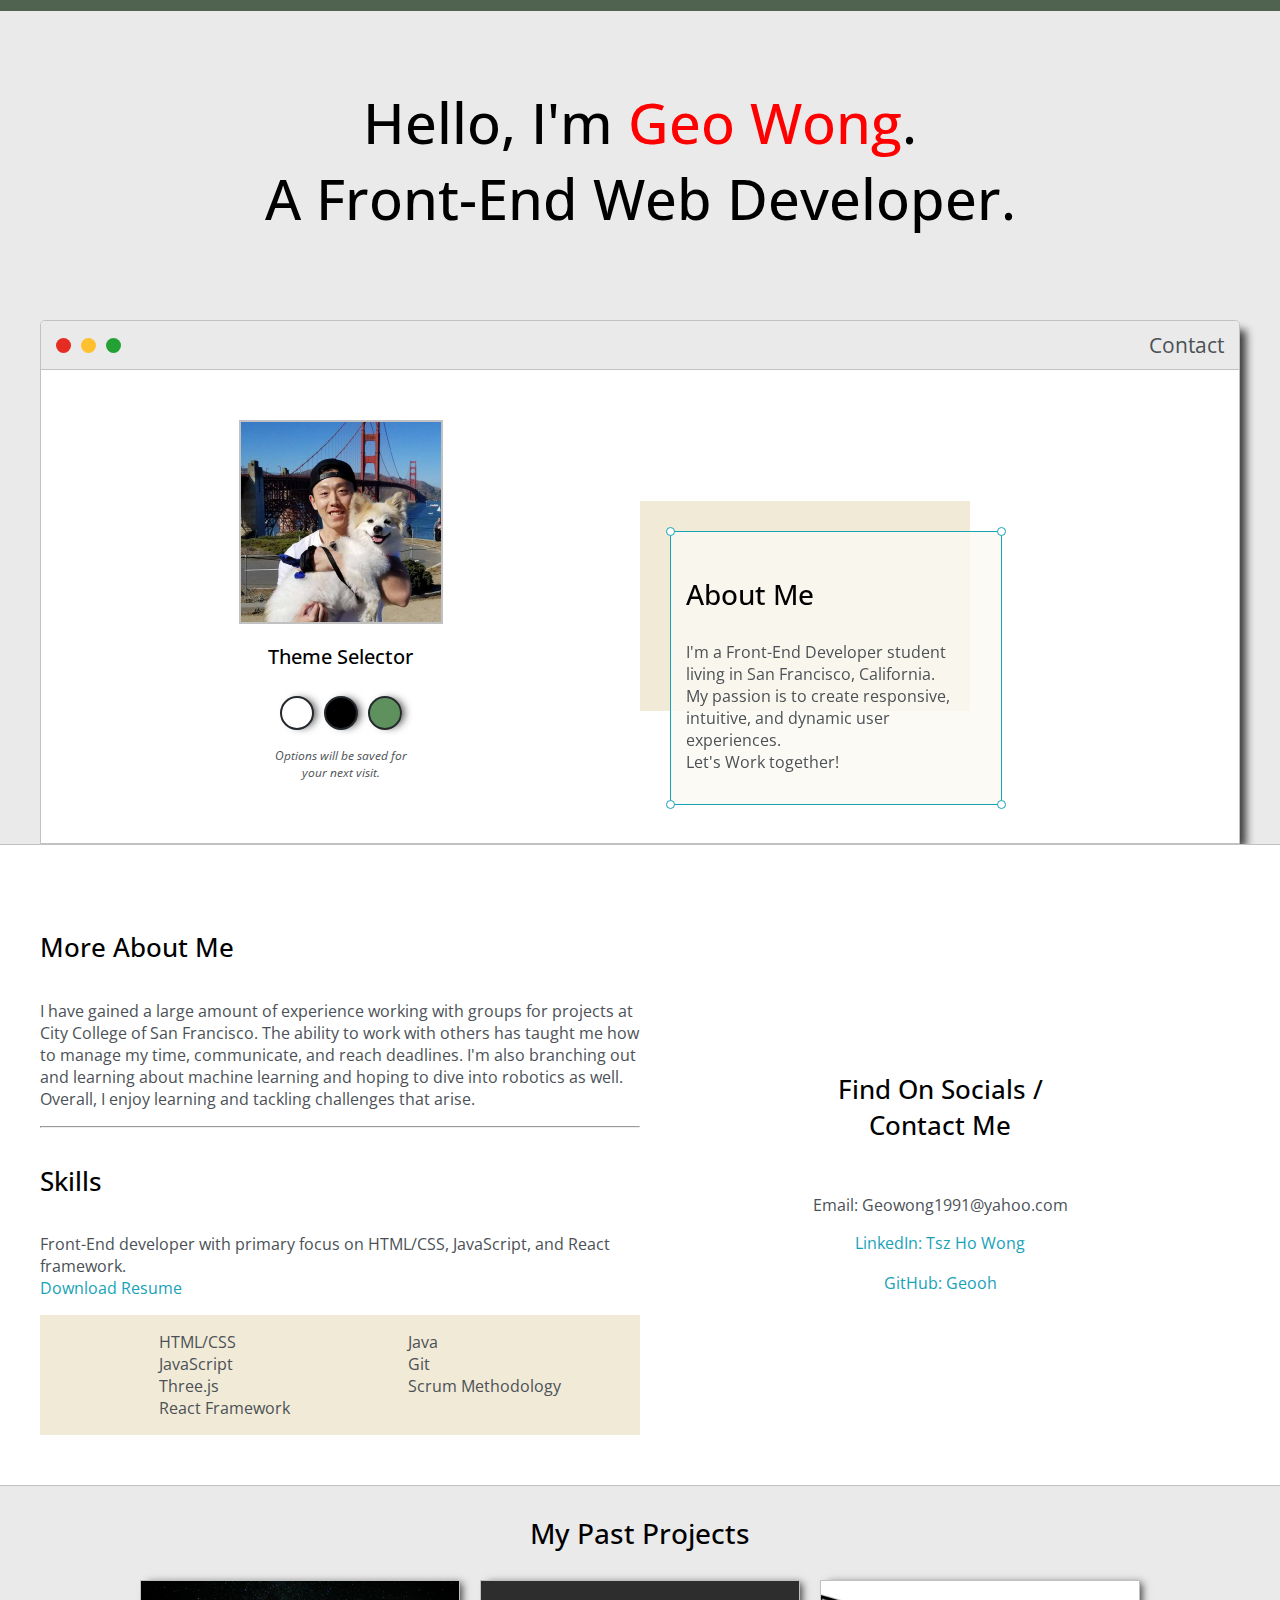
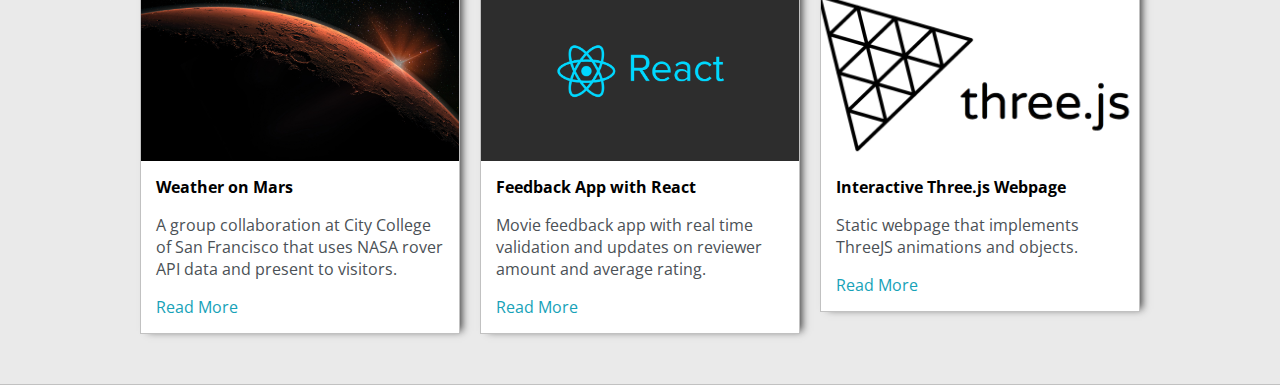
<file: index.html>
<!DOCTYPE html>
<html lang="en">
<head>
    <title>Geo Wong</title>
    <meta charset="utf-8">
    <meta name="viewport" content="width=device-width, 
        initial-scale=1, maximum-scale=1, minimum-scale=1" />

    <!-- Google Font Inter  -->
    <link rel="preconnect" href="https://fonts.googleapis.com">
    <link rel="preconnect" href="https://fonts.gstatic.com" crossorigin>
    <link href="https://fonts.googleapis.com/css2?family=Inter:wght@300&family=Open+Sans:wght@300&display=swap" rel="stylesheet">

    <!-- Google Font DM Sans-->
    <link rel="preconnect" href="https://fonts.googleapis.com">
    <link rel="preconnect" href="https://fonts.gstatic.com" crossorigin>
    <link href="https://fonts.googleapis.com/css2?family=DM+Sans&family=Inter:wght@300;500&family=Open+Sans:wght@300&display=swap" rel="stylesheet">

    <!-- Google Font Inter 500 weight -->
    <link rel="preconnect" href="https://fonts.googleapis.com">
    <link rel="preconnect" href="https://fonts.gstatic.com" crossorigin>
    <link href="https://fonts.googleapis.com/css2?family=Inter:wght@300;500&family=Open+Sans:wght@300&display=swap" rel="stylesheet">

    <link rel="stylesheet" type="text/css" href="main.css">

    <link id="theme-style" rel="stylesheet" type="text/css" href="">
    <!-- <link id="theme-style" rel="stylesheet" type="text/css" href="green.css"> -->

    <!-- Slick Carousel by Ken Wheeler-->
    <!-- <link rel="stylesheet" type="text/css" href="//cdn.jsdelivr.net/npm/slick-carousel@1.8.1/slick/slick.css"/>
    <script type="text/javascript" src="//cdn.jsdelivr.net/npm/slick-carousel@1.8.1/slick/slick.min.js"></script> -->
</head>
<body>
    <div class="scroll-tracker"></div>
    <section class="s1">
        <div class="main-container">
            <div class="greeting-wrapper">
                <h1>Hello, I'm <span style="color: red;">Geo Wong</span>.<br>
                    A Front-End Web Developer.</h1>
            </div>        

            <div class="intro-wrapper">
                <div class="nav-wrapper">
                    <div class="dots-wrapper">
                        <div id="dot-1" class="browser-dot"></div>
                        <div id="dot-2" class="browser-dot"></div>
                        <div id="dot-3" class="browser-dot"></div>
                    </div>

                    <ul id="navigation">
                        <li><a href="index.html#contact-section" style="font-size: 1.3em;">Contact</a></li>
                        <!-- <li><a href="#">Contact</a></li> -->
                    </ul>
                </div>

                <div class="left-column">
                    <img id="profile_pic" src="/images/profile_picture.jpg">
                    <h5 style="text-align: center; line-height: 0;">Theme Selector</h5>

                    <div id="theme-options-wrapper">
                        <div data-mode="light" id="light-mode" class="theme-dot"></div>
                        <div data-mode="dark" id="dark-mode" class="theme-dot"></div>
                        <div data-mode="green" id="green-mode" class="theme-dot"></div>
                    </div>

                    <p id="settings-note">Options will be saved for<br>your next visit.</p>
                </div>

                <div class="right-column">

                    <div id="preview-shadow">
                        <div id="preview">
                            <div id="corner-tl" class="corner"></div>
                            <div id="corner-tr" class="corner"></div>
                            <h3>About Me</h3>
                            <p>I'm a Front-End Developer student living in San Francisco, California.<br>
                                My passion is to create responsive, intuitive, and dynamic user experiences.<br>
                                Let's Work together!</p>
                            <div id="corner-br" class="corner"></div>
                            <div id="corner-bl" class="corner"></div>
                        </div>
                    </div>
                </div>
            </div>
        </div>
    </section>

    <!-- About me section -->
     <section class="s2">
        <div class="main-container">
            <div class="about-wrapper">
                <div class="about-me">
                    <h4>More About Me</h4>
                    <p>I have gained a large amount of experience working with groups for projects at City College of San Francisco. 
                        The ability to work with others has taught me how to manage my time, communicate, and reach deadlines. 
                        I'm also branching out and learning about machine learning and hoping to dive into robotics as well. 
                        Overall, I enjoy learning and tackling challenges that arise.</p>
                    <hr>
                    <h4>Skills</h4>
                    <p>Front-End developer with primary focus on HTML/CSS, JavaScript, 
                        and React framework.<br><a target="_blank" href="GeoWong_Resume.pdf"> Download Resume</a></p>

                    <div id="skills">
                        <ul>
                            <li>HTML/CSS</li>
                            <li>JavaScript</li>
                            <li>Three.js</li>
                            <li>React Framework</li>
                        </ul>
                        <ul>
                            <li>Java</li>
                            <li>Git</li>
                            <li>Scrum Methodology</li>
                        </ul>
                    </div>
                </div>

                <div class="social-links">
                    <h4>Find On Socials /<br> Contact Me</h4>
                    <p>Email: Geowong1991@yahoo.com</p>
                    <a target="_blank" href="https://www.linkedin.com/in/tszho-wong/">LinkedIn: Tsz Ho Wong</a>
                    <br>
                    <a target="_blank" href="https://github.com/Geooh">GitHub: Geooh</a>
                </div>
            </div>
        </div>
    </section>

    <!-- Past projects section -->
    <section class="s1">
        <div class="main-container">
            <h3 style="text-align: center;">My Past Projects</h3>

            <div class="post-wrapper">

                <div>
                    <div class="post">
                        <img class="thumbnail" src="/images/mars_img.jpg">
                        <div class="post-preview">
                            <h6 class="post-title">Weather on Mars</h6>
                            <p class="post-intro">A group collaboration at City College of San Francisco that uses NASA rover API data and present to visitors.</p>
                            <a href="https://geowong-portfolio.s3.us-west-1.amazonaws.com/WeatherOnMars/homepage.html">Read More</a>
                        </div>
                    </div>
                </div>

                <div>
                    <div class="post">
                        <img class="thumbnail" src="/images/react_img.png">
                        <div class="post-preview">
                            <h6 class="post-title">Feedback App with React</h6>
                            <p class="post-intro">Movie feedback app with real time validation and updates on reviewer amount and average rating.</p>
                            <a href="https://github.com/Geooh/React-Feedback-App">Read More</a>
                        </div>
                    </div>
                </div>

                <div>
                    <div class="post">
                        <img class="thumbnail" src="/images/threejs_img.png">
                        <div class="post-preview">
                            <h6 class="post-title">Interactive Three.js Webpage</h6>
                            <p class="post-intro">Static webpage that implements ThreeJS animations and objects.</p>
                            <a href="https://geowong-portfolio.s3.us-west-1.amazonaws.com/ThreeJS/index.html">Read More</a>
                        </div>
                    </div>
                </div>

            </div>
        </div>
    </section>

    <!-- Contact section -->
    <!-- <section class="s2">
        <div class="main-container">
            <a href=""></a>
            <h3 style="text-align: center;">Get In Touch</h3>
            
            <form id="contact-form">
                <a name="contact"></a>

                <label>Name</label>
                <input class="input-field" type="text" name="name">

                <label>Subject</label>
                <input class="input-field" type="text" name="subject">

                <label>Email</label>
                <input class="input-field" type="text" name="email">

                <label>Message</label>
                <textarea class="input-field" name="message"></textarea>

                <input id="submit-btn" type="submit" value="Send">
            </form>
        </div>
    </section> -->

    <!-- Revisit section later on and update it -->
    <!-- -------------------------------------- -->
    <!-- <div class="contact-form">
        <div id="contact-section">
            <h4>Contact Me</h4>
        </div>
    </div> -->

    <script src="index.js" type="module"></script>
    <script type="text/javascript" src="script.js"></script>

</body>
</html>
</file>
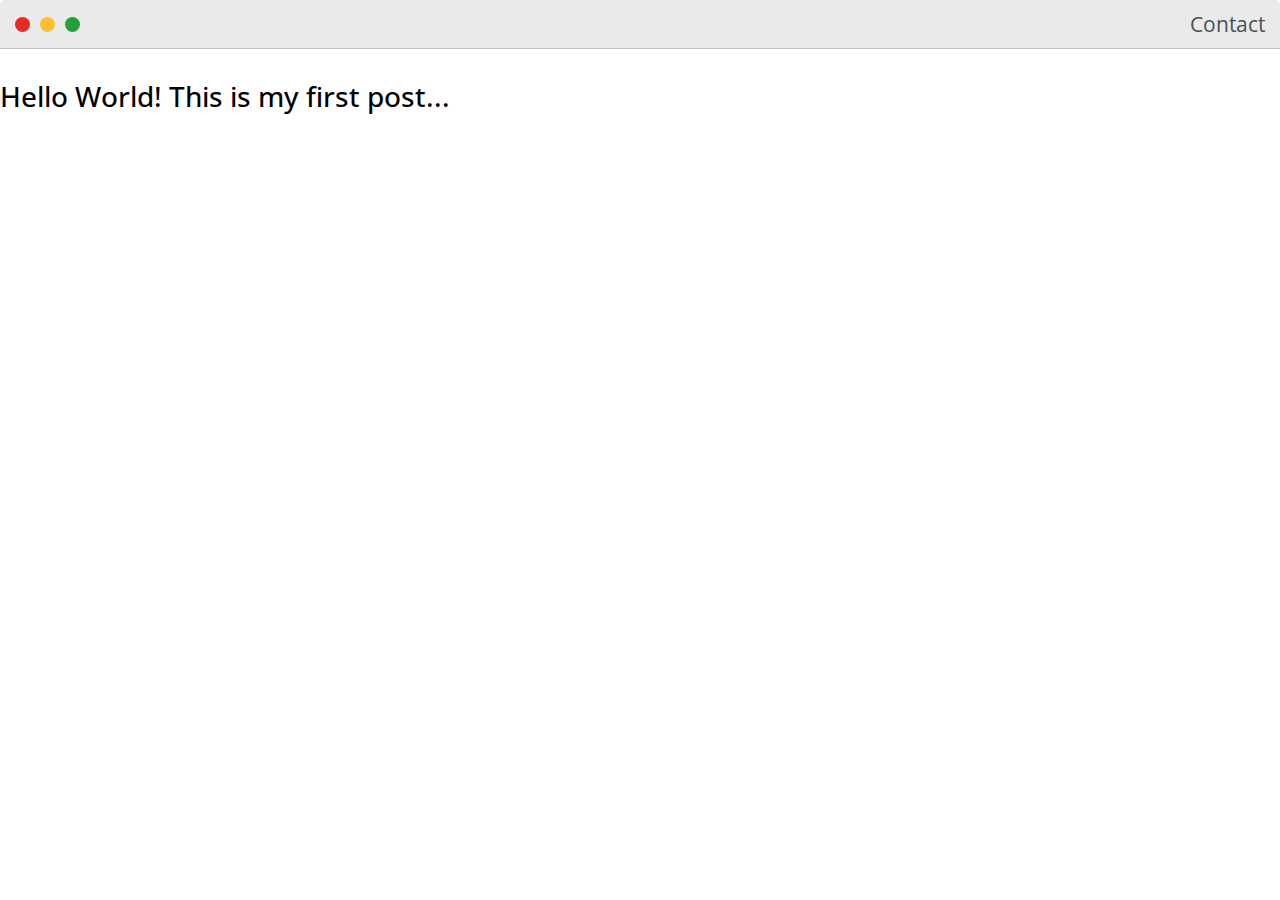
<file: post.html>
<!DOCTYPE html>
<html lang="en">
<head>
    <title>Post Name</title>
    <meta name="viewport" content="width=device-width, initial-scale=1, maximum-scale=1, minimum-scale=1" />

    <!-- Google Font Inter  -->
    <link rel="preconnect" href="https://fonts.googleapis.com">
    <link rel="preconnect" href="https://fonts.gstatic.com" crossorigin>
    <link href="https://fonts.googleapis.com/css2?family=Inter:wght@300&family=Open+Sans:wght@300&display=swap" rel="stylesheet">

    <!-- Google Font DM Sans-->
    <link rel="preconnect" href="https://fonts.googleapis.com">
    <link rel="preconnect" href="https://fonts.gstatic.com" crossorigin>
    <link href="https://fonts.googleapis.com/css2?family=DM+Sans&family=Inter:wght@300;500&family=Open+Sans:wght@300&display=swap" rel="stylesheet">

    <!-- Google Font Inter 500 weight -->
    <link rel="preconnect" href="https://fonts.googleapis.com">
    <link rel="preconnect" href="https://fonts.gstatic.com" crossorigin>
    <link href="https://fonts.googleapis.com/css2?family=Inter:wght@300;500&family=Open+Sans:wght@300&display=swap" rel="stylesheet">

    <link rel="stylesheet" type="text/css" href="main.css">

</head>
<body>
    <div class="nav-wrapper">
        <div class="dots-wrapper">
            <div id="dot-1" class="browser-dot"></div>
            <div id="dot-2" class="browser-dot"></div>
            <div id="dot-3" class="browser-dot"></div>
        </div>

        <ul id="navigation">
            <li>
                <a href="#contact" style="font-size: 1.3em;">Contact</a>
            </li>
        </ul>
    </div>
    <h3>Hello World! This is my first post...</h3>


</body>
</html>
</file>
<file: main.css>
:root { /* can apply to any variable we want */

    --mainColor: #eaeaea;
    --secondaryColor: #fff;

    --borderColor: #c1c1c1;

    --mainText: black; 
    --secondaryText: #4b5156;

    --themeDotBorder: #24292e;
    --previewBg: rgb(251, 249, 243, 0.8);
    --previewShadow: #f0ead6;

    --buttonColor: black;
}

html, body {
    scroll-behavior: smooth;
    /* overflow-y: hidden; */
    
    padding: 0;
    margin: 0;
}

body * {
    transition: 0.3s;
}

/* Scroll Tracker */
.scroll-tracker {
    position: fixed;
    inset: 0 0 auto;
    height: 0.7rem;
    background-color: rgba(0, 27, 0, 0.658);
    transform-origin: left;
}

h1, h2, h3, h4, h5, h6, strong {
    color: var(--mainText);
    /* Google Font Inter */
    /* font-family: 'Inter', sans-serif; */
    font-family: 'Open Sans', sans-serif;
    /* font-family: 'DM Sans', sans-serif; */
    font-weight: 500;
} 

h1 { font-size: 56px; }
h2 { font-size: 35px; }
h3 { font-size: 28px; }
h4 { font-size: 26px; }
h5 { font-size: 20px; }
h6 { font-size: 16px; }

p, li, span, label, input, textarea {
    color: var(--secondaryText);
    /* Google Font Inter 500 weight */
    /* font-family: 'Inter', sans-serif; */
    font-family: 'Open Sans', sans-serif;
}

a {
    font-family: 'Open Sans', sans-serif;
    text-decoration: none;
    color: #17a2b8;
}

ul {
    list-style: none;
}

.s1 {
    background-color: var(--mainColor);
    border-bottom: 1px solid var(--borderColor);
    /* overflow: auto; */

    overflow-y: hidden;
}

.s2 {
    background-color: var(--secondaryColor);
    border-bottom: 1px solid var(--borderColor);
    /* overflow: auto; */

    overflow-y: hidden;
}

.main-container {
    width: 1200px;
    margin: 0 auto;
}

.greeting-wrapper {
    display: grid;
    /* justify-content: center; */
    text-align: center;
    align-content: center;

    min-height: 20em;
}

.intro-wrapper {
    background-color: var(--secondaryColor);
    border: 1px solid var(--borderColor);
    border-radius: 5px 5px 0 0;

    -webkit-box-shadow: 9px 7px 8px -3px rgba(0,0,0,0.75);
    -moz-box-shadow: 9px 7px 8px -3px rgba(0,0,0,0.75);
    box-shadow: 9px 7px 8px -3px rgba(0,0,0,0.75);

    display: grid;
    grid-template-columns: 1fr 1fr;
    /* grid-template-rows: 3em 30em; */
    grid-template-areas: 
        'nav-wrapper nav-wrapper'
        'left-column right-column'
    ;
}

.nav-wrapper {
    grid-area: nav-wrapper;
    border-bottom: 1px solid var(--borderColor);
    background-color: var(--mainColor);
    border-radius: 5px 5px 0 0;

    display: flex;
    justify-content: space-between;
    align-items: center;
}

#navigation a {
    color: var(----mainText);
}

#navigation {
    margin: 0;
    padding: 10px;
}

#navigation li {
    display: inline-block;
    margin-right: 5px;
    margin-left: 5px;
}

.dots-wrapper {
    display: flex;
    padding: 10px;
}

#dot-1 {
    background-color: #e42c22;
}

#dot-2 {
    background-color: #FEC02F;
}

#dot-3 {
    background-color: #23A134;
}

.browser-dot {
    background-color: black;
    height: 15px;
    width: 15px;
    border-radius: 50%;
    margin: 5px;
}

/* Left Column */
.left-column {
    grid-area: left-column;
    padding-top: 50px;
    padding-bottom: 50px;
}

#profile_pic {
    display: block;
    margin: 0 auto;

    height: 200px;
    width: 200px;
    object-fit: cover; /* makes sure it doesn't distort */
    border: 2px solid var(--borderColor);
}

#theme-options-wrapper {
    display: flex;
    justify-content: center;
}

.theme-dot {
    height: 30px;
    width: 30px;
    border-radius: 50%;

    margin: 5px;
    border: 2px solid var(--themeDotBorder);

    -webkit-box-shadow: 5px 0px 8px -3px rgba(0,0,0,0.75);
    -moz-box-shadow: 5px 0px 8px -3px rgba(0,0,0,0.75);
    box-shadow: 5px 0px 8px -3px rgba(0,0,0,0.75);

    cursor: pointer;
}

.theme-dot:hover {
    border-width: 5px;
}

#light-mode {
    background-color: #fff;
}

#dark-mode {
    background-color: black;
}

#green-mode {
    background-color: rgba(11, 88, 11, 0.658);
}

#settings-note {
    font-size: 12px;
    font-style: italic;
    text-align: center;
}

/* Right Column */
.right-column {
    grid-area: right-column;
    display: grid;
    align-content: center;

    padding-top: 50px;
    padding-bottom: 50px;
}

#preview-shadow {
    background-color: var(--previewShadow);
    width: 300px;
    height: 180px;

    padding-left: 30px;
    padding-top: 30px;
}

#preview {
    width: 300px;
    border: 1.5px solid #17a2b8;
    background-color: var(--previewBg);
    padding: 15px;
    position: relative;
}

.corner {
    width: 7px;
    height: 7px;
    border-radius: 50%;

    border: 1.5px solid #17a2b8;
    background-color: #fff;
    position: absolute;
}

#corner-tl {
    top: -5px;
    left: -5px;
}

#corner-tr {
    top: -5px;
    right: -5px;
}

#corner-br {
    bottom: -5px;
    right: -5px;
}

#corner-bl {
    bottom: -5px;
    left: -5px;
}

.about-wrapper {
    display: grid;
    /* auto fit column in this row */
    grid-template-columns: repeat(auto-fit, minmax(320px, 1fr));
    padding-top: 50px;
    padding-bottom: 50px;
}

#skills {
    display: flex;
    justify-content: space-evenly;
    background-color: var(--previewShadow);
}

.social-links {
    display: grid;
    align-content: center;
    text-align: center;
}

#social_img {
    width: 100%;
}

.post-wrapper {
    display: grid;
    grid-template-columns: repeat(auto-fit, 320px);
    gap: 20px;
    justify-content: center;
    padding-bottom: 50px;
}

.post {
    border: 1px solid var(--borderColor);
    -webkit-box-shadow: 5px 0px 8px -3px rgba(0,0,0,0.75);
    -moz-box-shadow: 5px 0px 8px -3px rgba(0,0,0,0.75);
    box-shadow: 5px 0px 8px -3px rgba(0,0,0,0.75);
}

.thumbnail {
    display: block;
    width: 100%;
    height: 180px;
    object-fit: cover;
}

.post-preview {
    background-color: #fff;
    padding: 15px;
}

.post-title {
    color: black;
    font-weight: bold;
    margin: 0;
}

.post-intro {
    color: #4b5156;
    font-size: 16px;
}

#contact-form {
    display: block;
    max-width: 600px;
    margin: 0 auto;
    border: 1px solid var(--borderColor);
    padding: 15px;
    border-radius: 5px;
    background-color: var(--mainColor);
    margin-bottom: 50px;
}

#contact-form label {
    line-height: 2.7em;
}

#contact-form textarea {
    min-height: 100px;
    font-size: 14px;
}

.input-field {
    width: 100%;
    padding-top: 10px;
    padding-bottom: 10px;
    background-color: var(--secondaryColor);
    border-radius: 5px;
    border: 1px solid var(--borderColor);
    font-size: 14px;
}

#submit-btn {
    margin-top: 10px;
    width: 100%;
    padding-top: 10px;
    padding-bottom: 10px;
    color: #fff;
    background-color: var(--buttonColor);
    border: none;
}

@media screen and (max-width: 1200px) {
    .main-container {
        width: 95%;
    }
}

@media screen and (max-width: 800px) {
    .intro-wrapper {
        grid-template-columns: 1fr;
        grid-template-areas: 
            'nav-wrapper'
            'left-column'
            'right-column'
        ;
    }

    .right-column {
        justify-content: center;
    }
}

/* return button effect */
/* .returnBtn {
    text-align: center;
    font-family: 'Helvetica', 'Arial', 'San-serif';
    font-size: 1.5em;
  
    margin: 0;
    padding: 0;
    text-align: center;
    position: absolute;
    top: 80%;
    left: 50%;
    transform: translateX(-50%) translateY(-50%);
} */

/* Scroll Bar */

/* Width */
::-webkit-scrollbar-track {
    width: 0.8em;
}

/* Track */
::-webkit-scrollbar-track {
    background: #f1f1f1;
}

/* Handle */
::-webkit-scrollbar-thumb {
    background: rgb(112, 112, 112);
}

/* Handle on Hover */
::-webkit-scrollbar-thumb:hover {
    background: #555;
}
</file>
<file: green.css>
:root { /* can apply to any variable we want */

    --mainColor: rgba(0, 27, 0, 0.658);
    --secondaryColor: rgba(0, 34, 0, 0.658);

    --borderColor: #c1c1c1;

    --mainText: #fff; 
    --secondaryText: #eeeeee;

    --themeDotBorder: #fff;

    --previewBg: rgba(13, 92, 13, 0.658);
    --previewShadow: rgba(1, 37, 1, 0.658);

    --buttonColor: rgba(13, 92, 13, 0.658);
}
</file>
